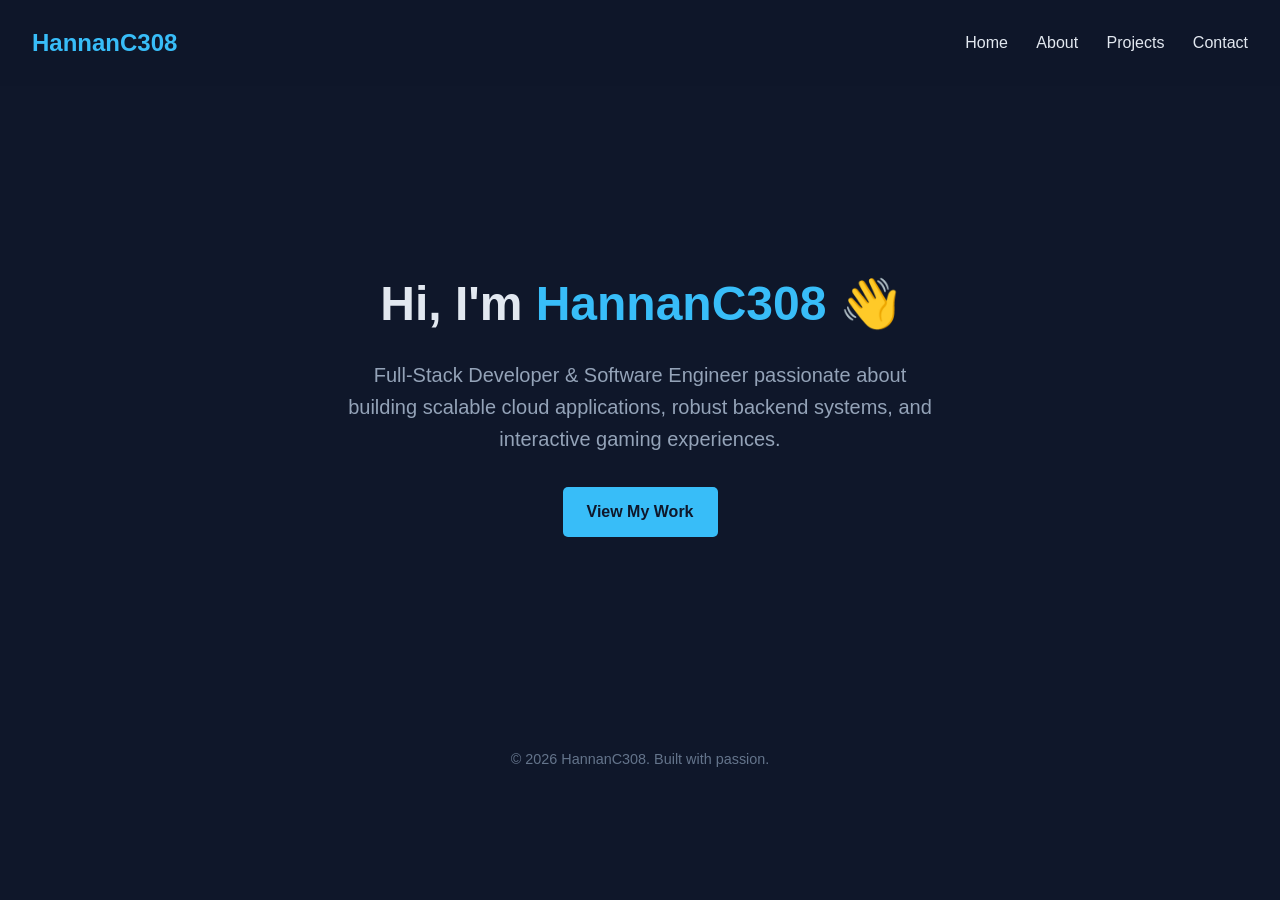
<file: index.html>
<!DOCTYPE html>
<html lang="en">
<link rel="stylesheet" href="style.css">
<head>
    <meta charset="UTF-8">
    <meta name="viewport" content="width=device-width, initial-scale=1.0">
    <title>HannanC308 | Portfolio</title>
    <style>
        :root {
            --bg-color: #0f172a;
            --text-color: #e2e8f0;
            --accent-color: #38bdf8;
            --card-bg: #1e293b;
        }
        body {
            font-family: 'Segoe UI', Tahoma, Geneva, Verdana, sans-serif;
            background-color: var(--bg-color);
            color: var(--text-color);
            margin: 0;
            line-height: 1.6;
        }
        header {
            display: flex;
            justify-content: space-between;
            align-items: center;
            padding: 1.5rem 2rem;
            background-color: rgba(15, 23, 42, 0.9);
            position: sticky;
            top: 0;
            z-index: 100;
        }
        .logo {
            font-size: 1.5rem;
            font-weight: bold;
            color: var(--accent-color);
            text-decoration: none;
        }
        nav a {
            color: var(--text-color);
            text-decoration: none;
            margin-left: 1.5rem;
            transition: color 0.3s;
        }
        nav a:hover {
            color: var(--accent-color);
        }
        .hero {
            display: flex;
            flex-direction: column;
            justify-content: center;
            align-items: center;
            text-align: center;
            height: 70vh;
            padding: 0 1rem;
        }
        .hero h1 {
            font-size: 3rem;
            margin-bottom: 1rem;
        }
        .hero span {
            color: var(--accent-color);
        }
        .hero p {
            font-size: 1.25rem;
            max-width: 600px;
            margin-bottom: 2rem;
            color: #94a3b8;
        }
        .btn {
            background-color: var(--accent-color);
            color: var(--bg-color);
            padding: 0.75rem 1.5rem;
            border-radius: 5px;
            text-decoration: none;
            font-weight: bold;
            transition: transform 0.2s, opacity 0.3s;
        }
        .btn:hover {
            transform: translateY(-2px);
            opacity: 0.9;
        }
        footer {
            text-align: center;
            padding: 2rem;
            color: #64748b;
            font-size: 0.9rem;
        }
    </style>
</head>
<body>

    <header>
        <a href="index.html" class="logo">HannanC308</a>
        <nav>
            <a href="index.html">Home</a>
            <a href="about.html">About</a>
            <a href="projects.html">Projects</a>
            <a href="contact.html">Contact</a>
        </nav>
    </header>

    <main class="hero">
        <h1>Hi, I'm <span>HannanC308</span> 👋</h1>
        <p>Full-Stack Developer & Software Engineer passionate about building scalable cloud applications, robust backend systems, and interactive gaming experiences.</p>
        <a href="projects.html" class="btn">View My Work</a>
    </main>

    <footer>
        &copy; 2026 HannanC308. Built with passion.
    </footer>

</body>
</html>
</file>
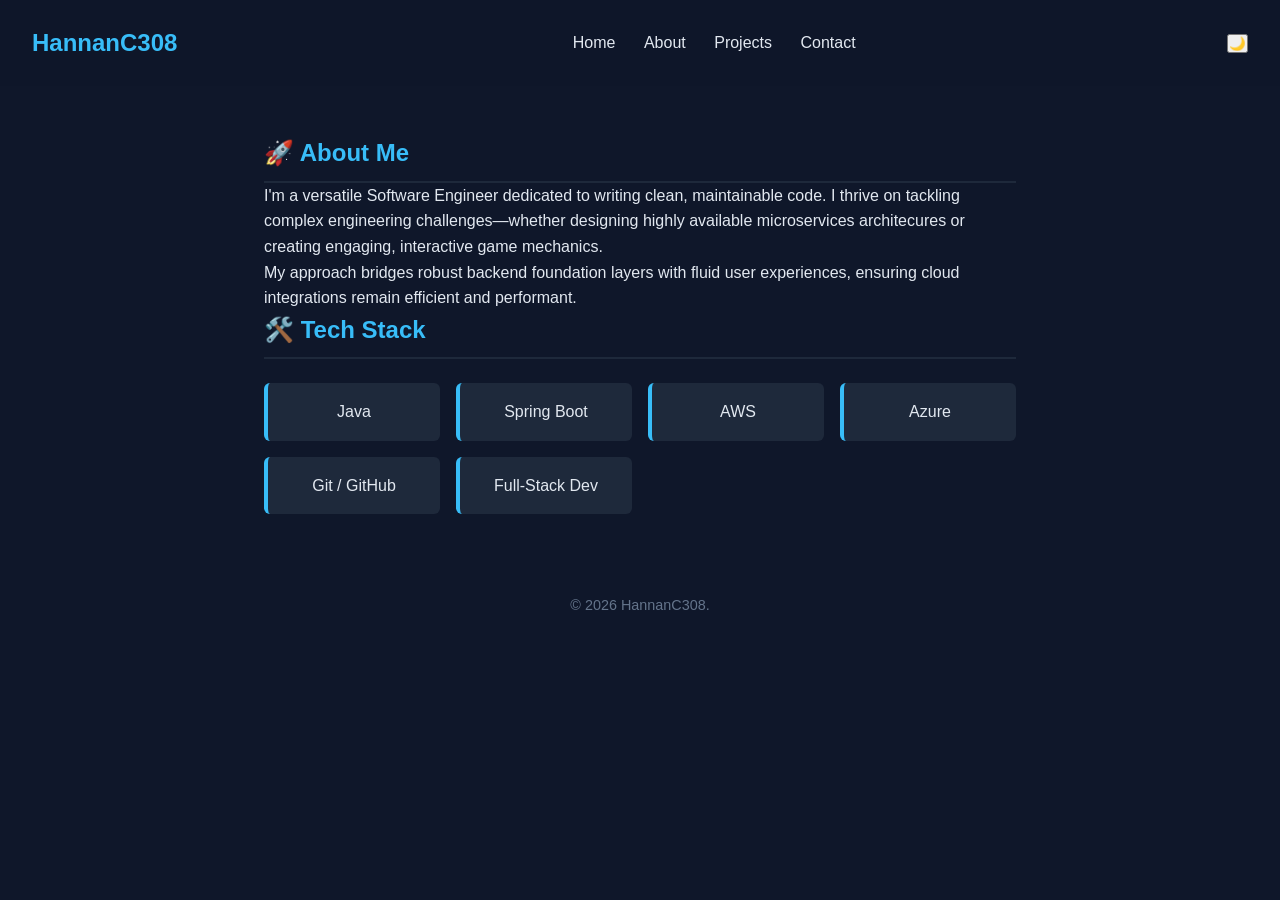
<file: about.html>
<!DOCTYPE html>
<html lang="en">
<link rel="stylesheet" href="style.css">
<head>
    <meta charset="UTF-8">
    <meta name="viewport" content="width=device-width, initial-scale=1.0">
    <title>About Me | HannanC308</title>
    <style>
        :root {
            --bg-color: #0f172a;
            --text-color: #e2e8f0;
            --accent-color: #38bdf8;
            --card-bg: #1e293b;
        }
        body {
            font-family: 'Segoe UI', Tahoma, Geneva, Verdana, sans-serif;
            background-color: var(--bg-color);
            color: var(--text-color);
            margin: 0;
            line-height: 1.6;
        }
        header {
            display: flex;
            justify-content: space-between;
            align-items: center;
            padding: 1.5rem 2rem;
            background-color: rgba(15, 23, 42, 0.9);
        }
        .logo { font-size: 1.5rem; font-weight: bold; color: var(--accent-color); text-decoration: none; }
        nav a { color: var(--text-color); text-decoration: none; margin-left: 1.5rem; }
        nav a:hover { color: var(--accent-color); }
        
        .container {
            max-width: 800px;
            margin: 3rem auto;
            padding: 0 1.5rem;
        }
        h2 {
            color: var(--accent-color);
            border-bottom: 2px solid var(--card-bg);
            padding-bottom: 0.5rem;
        }
        .tech-stack {
            display: grid;
            grid-template-columns: repeat(auto-fit, minmax(150px, 1fr));
            gap: 1rem;
            margin-top: 1.5rem;
        }
        .tech-item {
            background-color: var(--card-bg);
            padding: 1rem;
            text-align: center;
            border-radius: 6px;
            border-left: 4px solid var(--accent-color);
        }
        footer { text-align: center; padding: 2rem; color: #64748b; font-size: 0.9rem; }
    </style>
</head>
<body>

    <header>
        <a href="index.html" class="logo">HannanC308</a>
        <nav>
            <a href="index.html">Home</a>
            <a href="about.html">About</a>
            <a href="projects.html">Projects</a>
            <a href="contact.html">Contact</a>
        </nav>
        <button id="theme-toggle" aria-label="Toggle theme">🌙</button>
    </header>

    <main class="container">
        <section>
            <h2>🚀 About Me</h2>
            <p>I'm a versatile Software Engineer dedicated to writing clean, maintainable code. I thrive on tackling complex engineering challenges—whether designing highly available microservices architecures or creating engaging, interactive game mechanics.</p>
            <p>My approach bridges robust backend foundation layers with fluid user experiences, ensuring cloud integrations remain efficient and performant.</p>
        </section>

        <section>
            <h2>🛠️ Tech Stack</h2>
            <div class="tech-stack">
                <div class="tech-item">Java</div>
                <div class="tech-item">Spring Boot</div>
                <div class="tech-item">AWS</div>
                <div class="tech-item">Azure</div>
                <div class="tech-item">Git / GitHub</div>
                <div class="tech-item">Full-Stack Dev</div>
            </div>
        </section>
    </main>

    <footer>
        &copy; 2026 HannanC308.
    </footer>

</body>
</html>
</file>
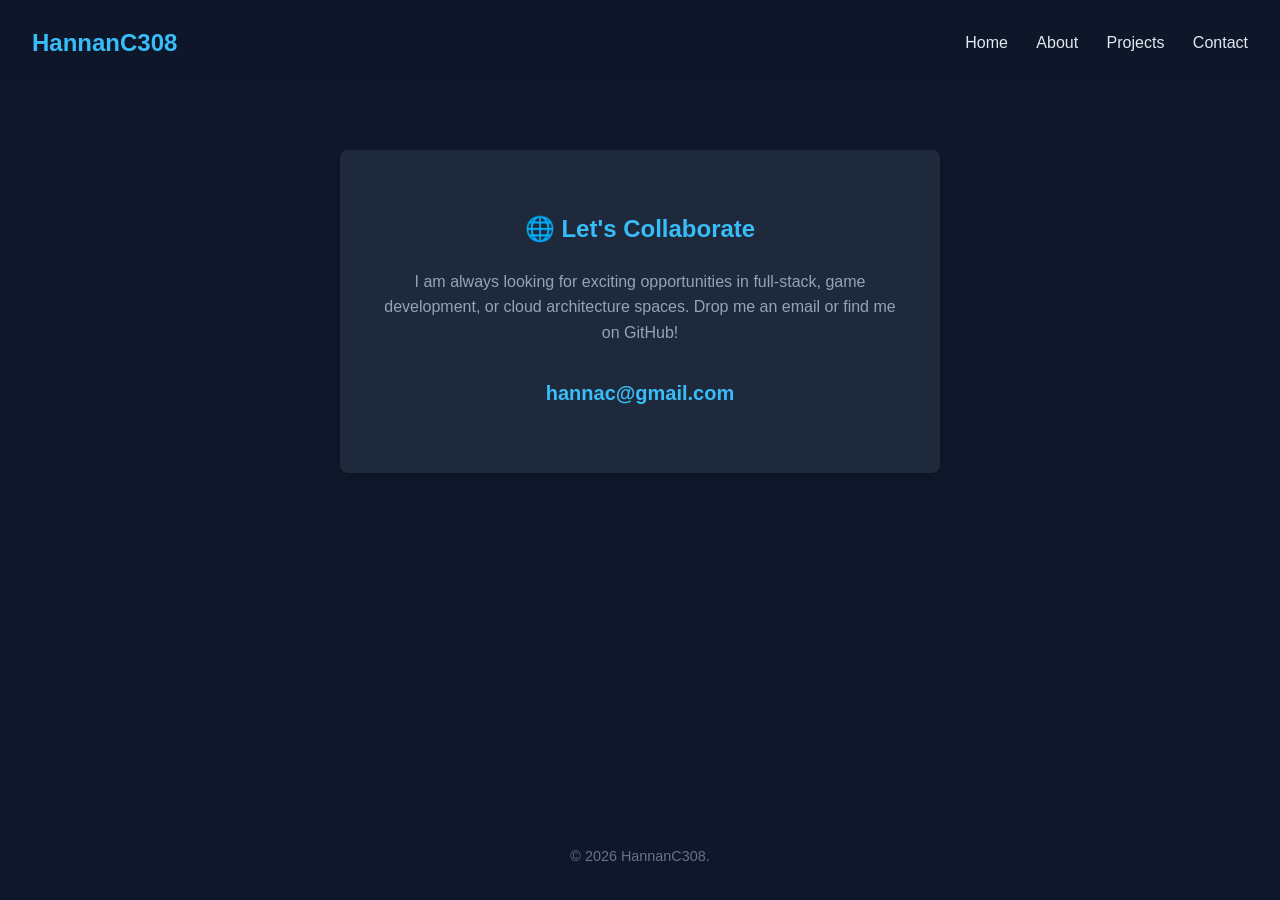
<file: contact.html>
<!DOCTYPE html>
<html lang="en">
<head>
    <meta charset="UTF-8">
    <meta name="viewport" content="width=device-width, initial-scale=1.0">
    <title>Contact | HannanC308</title>
    <style>
        :root {
            --bg-color: #0f172a;
            --text-color: #e2e8f0;
            --accent-color: #38bdf8;
            --card-bg: #1e293b;
        }
        body {
            font-family: 'Segoe UI', Tahoma, Geneva, Verdana, sans-serif;
            background-color: var(--bg-color);
            color: var(--text-color);
            margin: 0;
            line-height: 1.6;
        }
        header {
            display: flex;
            justify-content: space-between;
            align-items: center;
            padding: 1.5rem 2rem;
            background-color: rgba(15, 23, 42, 0.9);
        }
        .logo { font-size: 1.5rem; font-weight: bold; color: var(--accent-color); text-decoration: none; }
        nav a { color: var(--text-color); text-decoration: none; margin-left: 1.5rem; }
        nav a:hover { color: var(--accent-color); }

        .container {
            max-width: 600px;
            margin: 4rem auto;
            padding: 0 1.5rem;
            text-align: center;
        }
        h2 { color: var(--accent-color); }
        p { color: #94a3b8; margin-bottom: 2rem; }
        
        .contact-card {
            background-color: var(--card-bg);
            padding: 2.5rem;
            border-radius: 8px;
            box-shadow: 0 4px 6px -1px rgba(0,0,0,0.1);
        }
        .email-link {
            display: inline-block;
            font-size: 1.25rem;
            color: var(--accent-color);
            text-decoration: none;
            margin-bottom: 1.5rem;
            font-weight: bold;
        }
        .email-link:hover { text-decoration: underline; }
        
        footer { text-align: center; padding: 2rem; color: #64748b; font-size: 0.9rem; position: absolute; bottom: 0; width: 100%; box-sizing: border-box; }
    </style>
</head>
<body>

    <header>
        <a href="index.html" class="logo">HannanC308</a>
        <nav>
            <a href="index.html">Home</a>
            <a href="about.html">About</a>
            <a href="projects.html">Projects</a>
            <a href="contact.html">Contact</a>
        </nav>
    </header>

    <main class="container">
        <div class="contact-card">
            <h2>🌐 Let's Collaborate</h2>
            <p>I am always looking for exciting opportunities in full-stack, game development, or cloud architecture spaces. Drop me an email or find me on GitHub!</p>
            <a href="mailto:hannac@gmail.com" class="email-link">hannac@gmail.com</a>
        </div>
    </main>

    <footer>
        &copy; 2026 HannanC308.
    </footer>

</body>
</html>
</file>
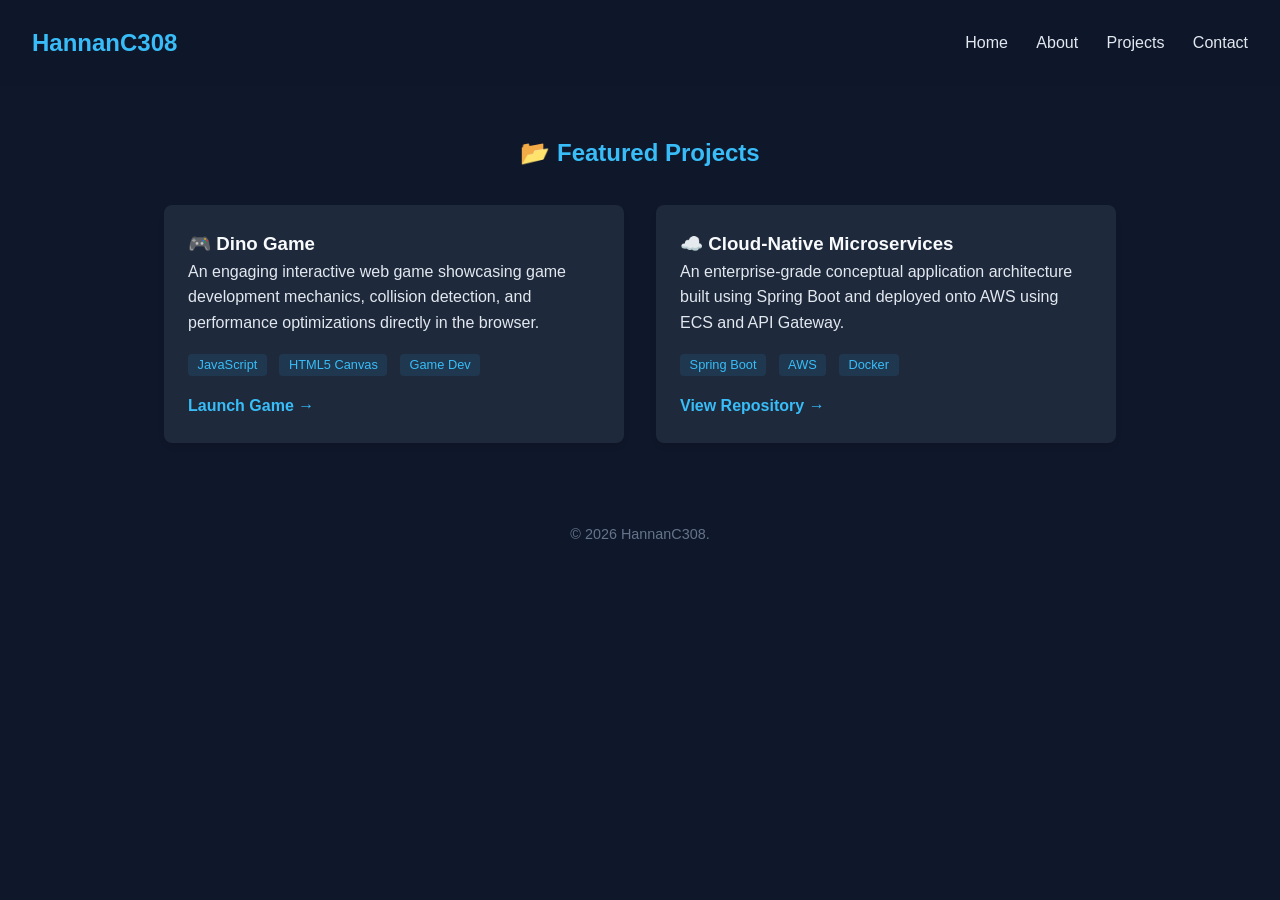
<file: projects.html>
<!DOCTYPE html>
<html lang="en">
<link rel="stylesheet" href="style.css">
<head>
    <meta charset="UTF-8">
    <meta name="viewport" content="width=device-width, initial-scale=1.0">
    <title>Projects | HannanC308</title>
    <style>
        :root {
            --bg-color: #0f172a;
            --text-color: #e2e8f0;
            --accent-color: #38bdf8;
            --card-bg: #1e293b;
        }
        body {
            font-family: 'Segoe UI', Tahoma, Geneva, Verdana, sans-serif;
            background-color: var(--bg-color);
            color: var(--text-color);
            margin: 0;
            line-height: 1.6;
        }
        header {
            display: flex;
            justify-content: space-between;
            align-items: center;
            padding: 1.5rem 2rem;
            background-color: rgba(15, 23, 42, 0.9);
        }
        .logo { font-size: 1.5rem; font-weight: bold; color: var(--accent-color); text-decoration: none; }
        nav a { color: var(--text-color); text-decoration: none; margin-left: 1.5rem; }
        nav a:hover { color: var(--accent-color); }

        .container {
            max-width: 1000px;
            margin: 3rem auto;
            padding: 0 1.5rem;
        }
        h2 { text-align: center; color: var(--accent-color); margin-bottom: 2rem; }
        
        .projects-grid {
            display: grid;
            grid-template-columns: repeat(auto-fit, minmax(300px, 1fr));
            gap: 2rem;
        }
        .project-card {
            background-color: var(--card-bg);
            border-radius: 8px;
            padding: 1.5rem;
            box-shadow: 0 4px 6px -1px rgba(0,0,0,0.1);
            transition: transform 0.3s;
        }
        .project-card:hover {
            transform: translateY(-5px);
        }
        .project-card h3 {
            margin-top: 0;
            color: #f8fafc;
        }
        .tags {
            margin: 1rem 0;
        }
        .tag {
            background-color: rgba(56, 189, 248, 0.1);
            color: var(--accent-color);
            padding: 0.2rem 0.6rem;
            border-radius: 4px;
            font-size: 0.8rem;
            margin-right: 0.5rem;
        }
        .project-link {
            color: var(--accent-color);
            text-decoration: none;
            font-weight: bold;
        }
        .project-link:hover { text-decoration: underline; }
        footer { text-align: center; padding: 2rem; color: #64748b; font-size: 0.9rem; }
    </style>
</head>
<body>

    <header>
        <a href="index.html" class="logo">HannanC308</a>
        <nav>
            <a href="index.html">Home</a>
            <a href="about.html">About</a>
            <a href="projects.html">Projects</a>
            <a href="contact.html">Contact</a>
        </nav>
    </header>

    <main class="container">
        <h2>📂 Featured Projects</h2>
        <div class="projects-grid">
            
            <!-- Project 1 -->
            <div class="project-card">
                <h3>🎮 Dino Game</h3>
                <p>An engaging interactive web game showcasing game development mechanics, collision detection, and performance optimizations directly in the browser.</p>
                <div class="tags">
                    <span class="tag">JavaScript</span>
                    <span class="tag">HTML5 Canvas</span>
                    <span class="tag">Game Dev</span>
                </div>
                <a href="#" class="project-link">Launch Game &rarr;</a>
            </div>

            <!-- Project 2 -->
            <div class="project-card">
                <h3>☁️ Cloud-Native Microservices</h3>
                <p>An enterprise-grade conceptual application architecture built using Spring Boot and deployed onto AWS using ECS and API Gateway.</p>
                <div class="tags">
                    <span class="tag">Spring Boot</span>
                    <span class="tag">AWS</span>
                    <span class="tag">Docker</span>
                </div>
                <a href="#" class="project-link">View Repository &rarr;</a>
            </div>

        </div>
    </main>

    <footer>
        &copy; 2026 HannanC308.
    </footer>

</body>
</html>
</file>
<file: style.css>
*, *::before, *::after {
    box-sizing: border-box;
    margin: 0;
    padding: 0;
}
html {
    scroll-behavior: smooth;
}
:root {
       --bg-color: #0f172a;
       --text-color: #e2e8f0;
       --accent-color: #38bdf8;
       --card-bg: #1e293b;
   }
   [data-theme="light"] {
       --bg-color: #f8fafc;
       --text-color: #0f172a;
       --accent-color: #0284c7;
       --card-bg: #ffffff;
   }
</file>
